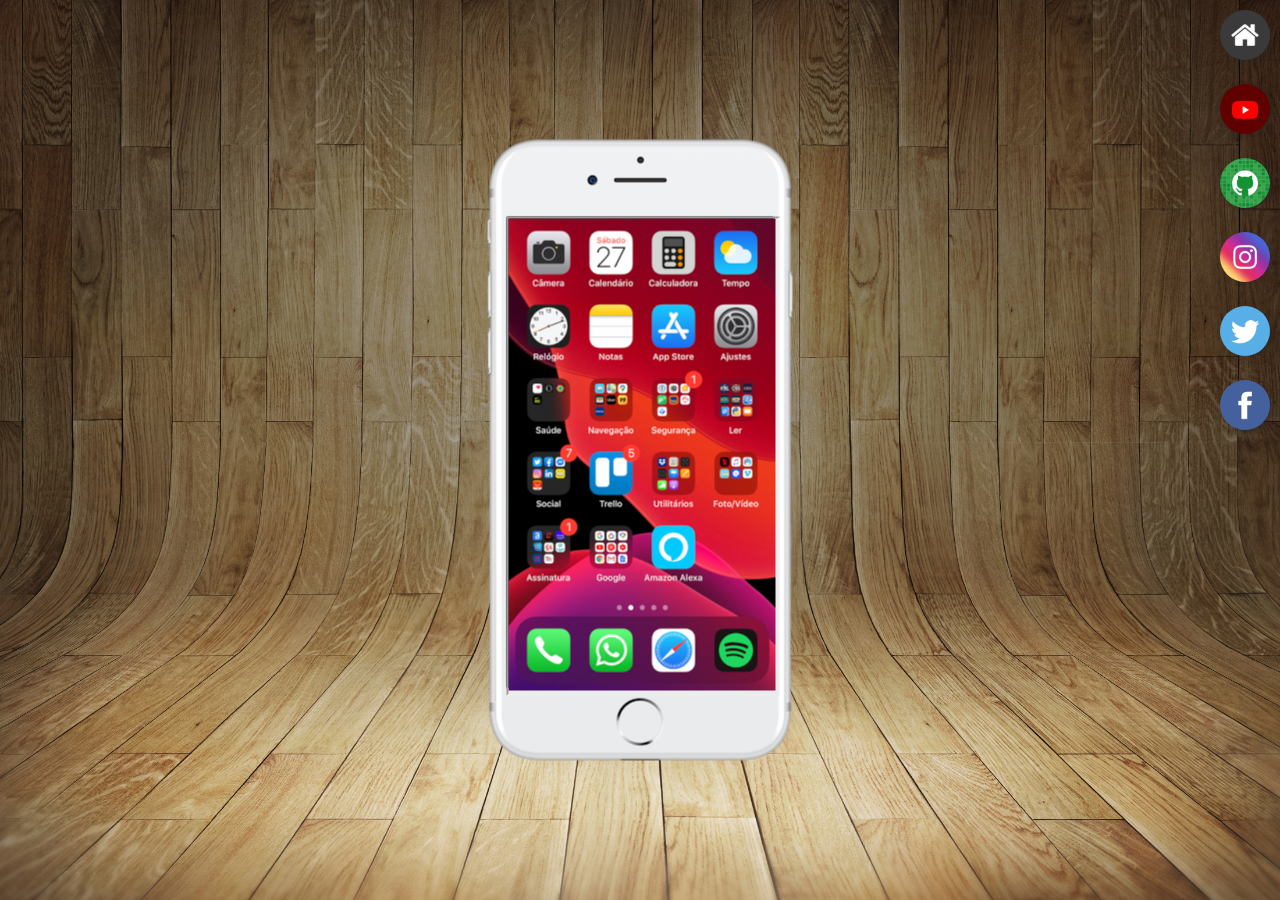
<file: index.html>
<!DOCTYPE html>
<html lang="pt-br">
<head>
    <meta charset="UTF-8">
    <meta name="viewport" content="width=device-width, initial-scale=1.0">
    <title>Projeto rede social</title>
    <link rel="shortcut icon" href="favicon.ico" type="image/x-icon">
    <link rel="stylesheet" href="estilos/style.css">
</head>
<body>
   <main>
    <section id="telefone">
       <iframe src="imagens/tela-home-nova.jpg" name="tela" id="tela"></iframe>
    </section>
    <section id="redes-sociais">
     <a href="imagens/tela-home-nova.jpg" target="tela"><img src="imagens/logo-home.jpg" alt=""></a> <br>
     <a href="youtube.html" target="tela"><img src="imagens/logo-youtube.jpg" alt="Youtube"></a> <br>
     <a href="github.html" target="tela"><img src="imagens/logo-github.jpg" alt=""></a><br>
     <a href="instagram.html" target="tela"><img src="imagens/logo-instagram.jpg" alt=""></a> <br>
     <a href="twitter.html" target="tela"><img src="imagens/logo-twitter.jpg" alt=""></a> <br>
     <a href="facebook.html" target="tela"><img src="imagens/logo-facebook.jpg" alt=""></a>
    </section>  
</main>
</body>
</html>
</file>
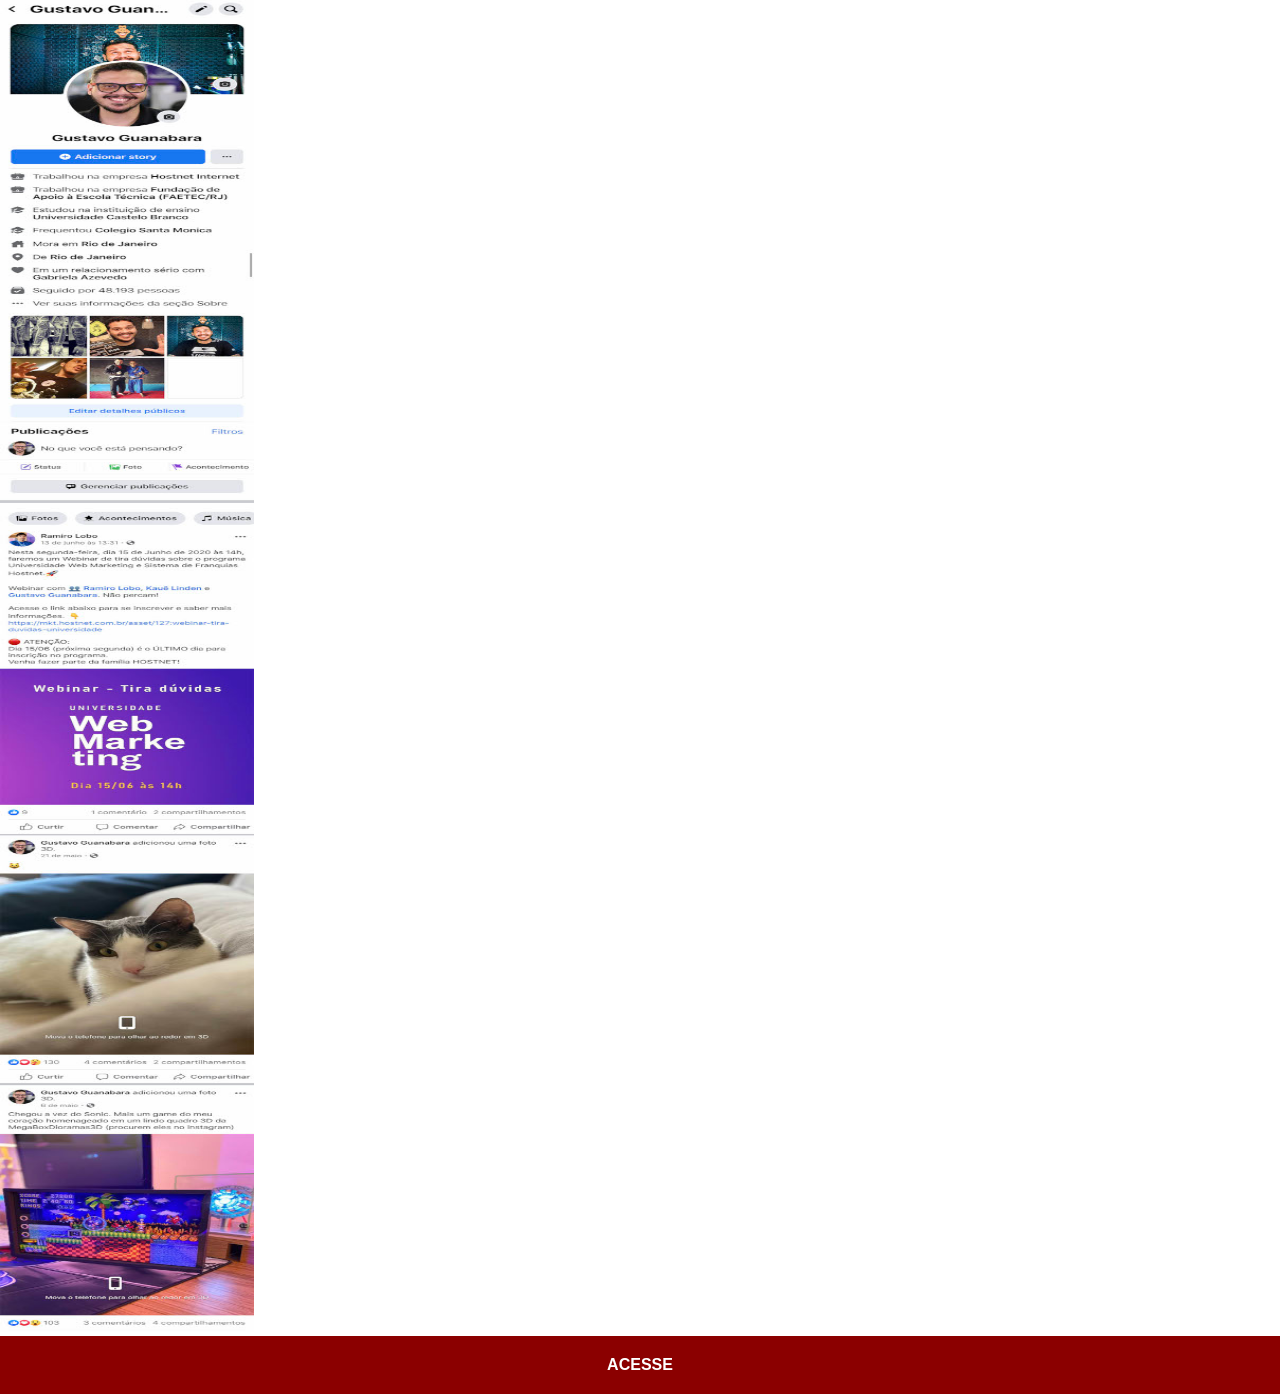
<file: facebook.html>
<!DOCTYPE html>
<html lang="pt-br">
<head>
    <meta charset="UTF-8">
    <meta name="viewport" content="width=device-width, initial-scale=1.0">
    <title>Document</title>
    <link rel="stylesheet" href="estilos/social.css">
    <style>
        img {
            width: 250;
        }
    </style>
</head>
<body>
    <img src="imagens/tela-facebook-nova.jpg" alt="">
    <a href="https://www.facebook.com/comusteambrasil/">ACESSE</a>
</body>
</html>
</file>
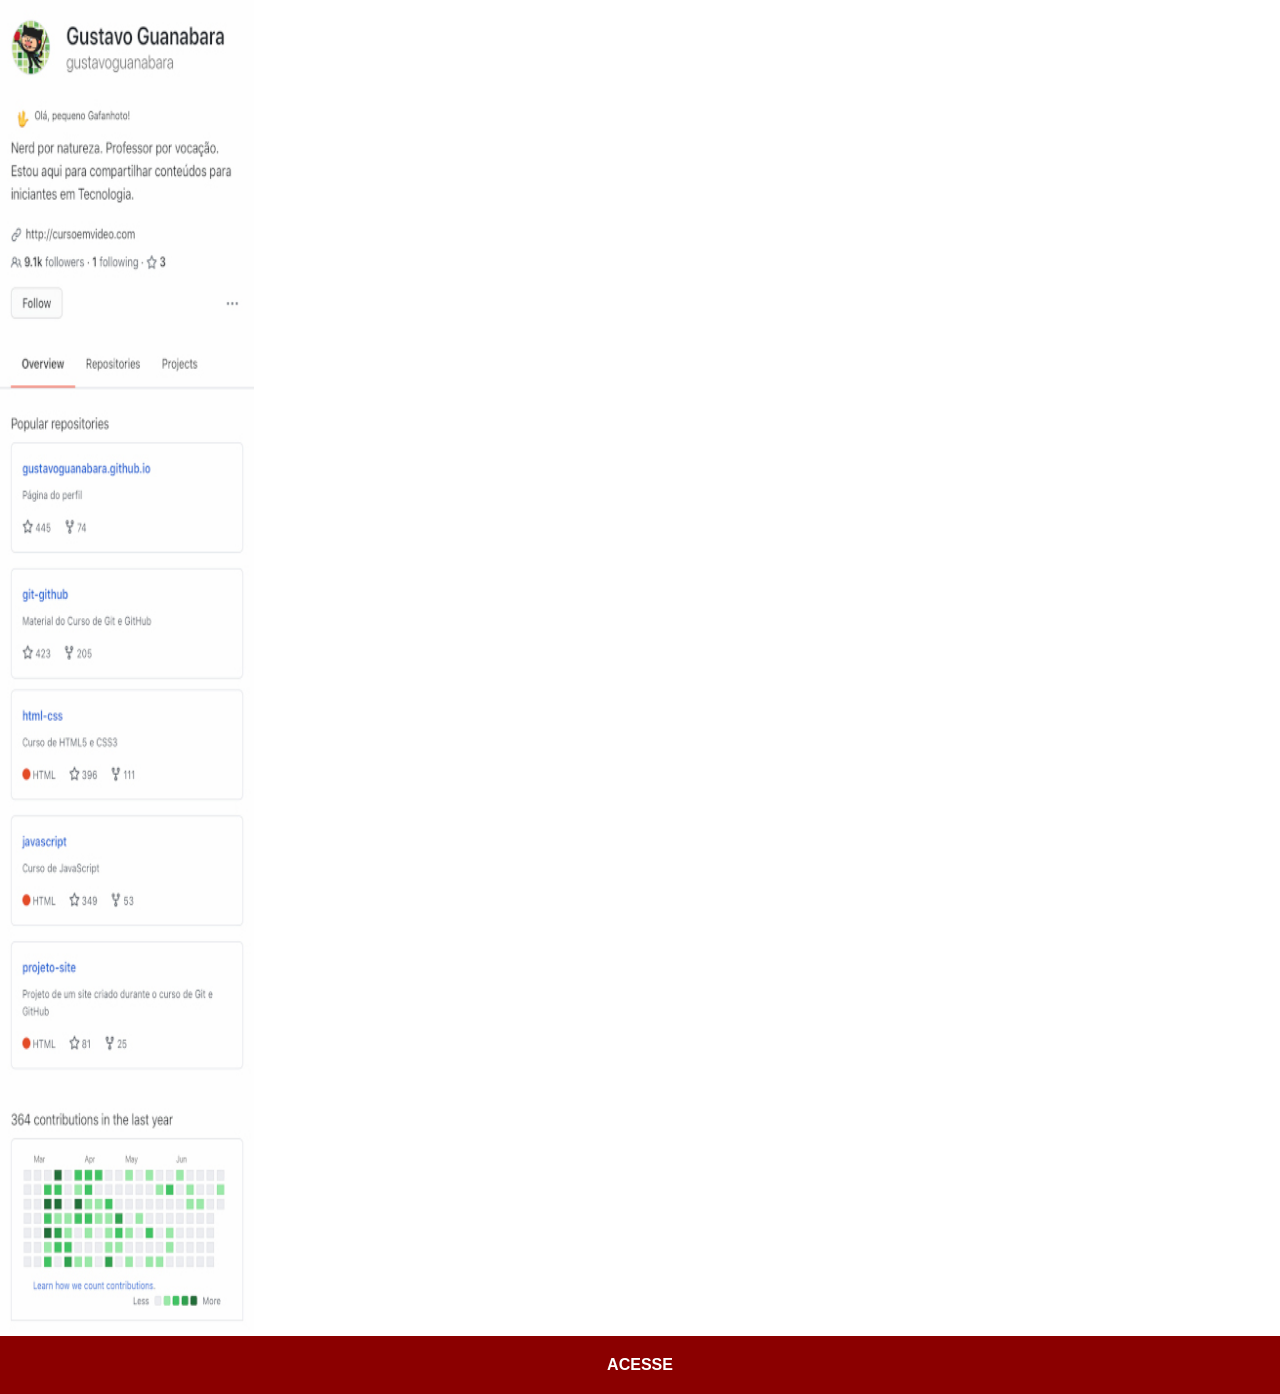
<file: github.html>
<!DOCTYPE html>
<html lang="pt-br">
<head>
    <meta charset="UTF-8">
    <meta name="viewport" content="width=device-width, initial-scale=1.0">
    <title>Github</title>
    <link rel="stylesheet" href="estilos/social.css">
    <style>

         * {
            margin: 0px;
            padding: 0px;
            font-family: Arial, Helvetica, sans-serif;
        }

        img{
            width: 254px;
        }

        a{
            display: block;
            background-color: darkred;
            padding: 20px;
            text-align: center;
            font-weight: bolder;
            text-decoration: none;
            color: white;
        }

        a:hover{
            background-color: rgba(199, 22, 22, 0.692);
        }
    </style>
</head>
<body>
    <img src="imagens/tela-github-nova.jpg" alt="Github">
    <a href="https://github.com/LGA1155dev?tab=repositories">ACESSE</a>
</body>
</html>
</file>
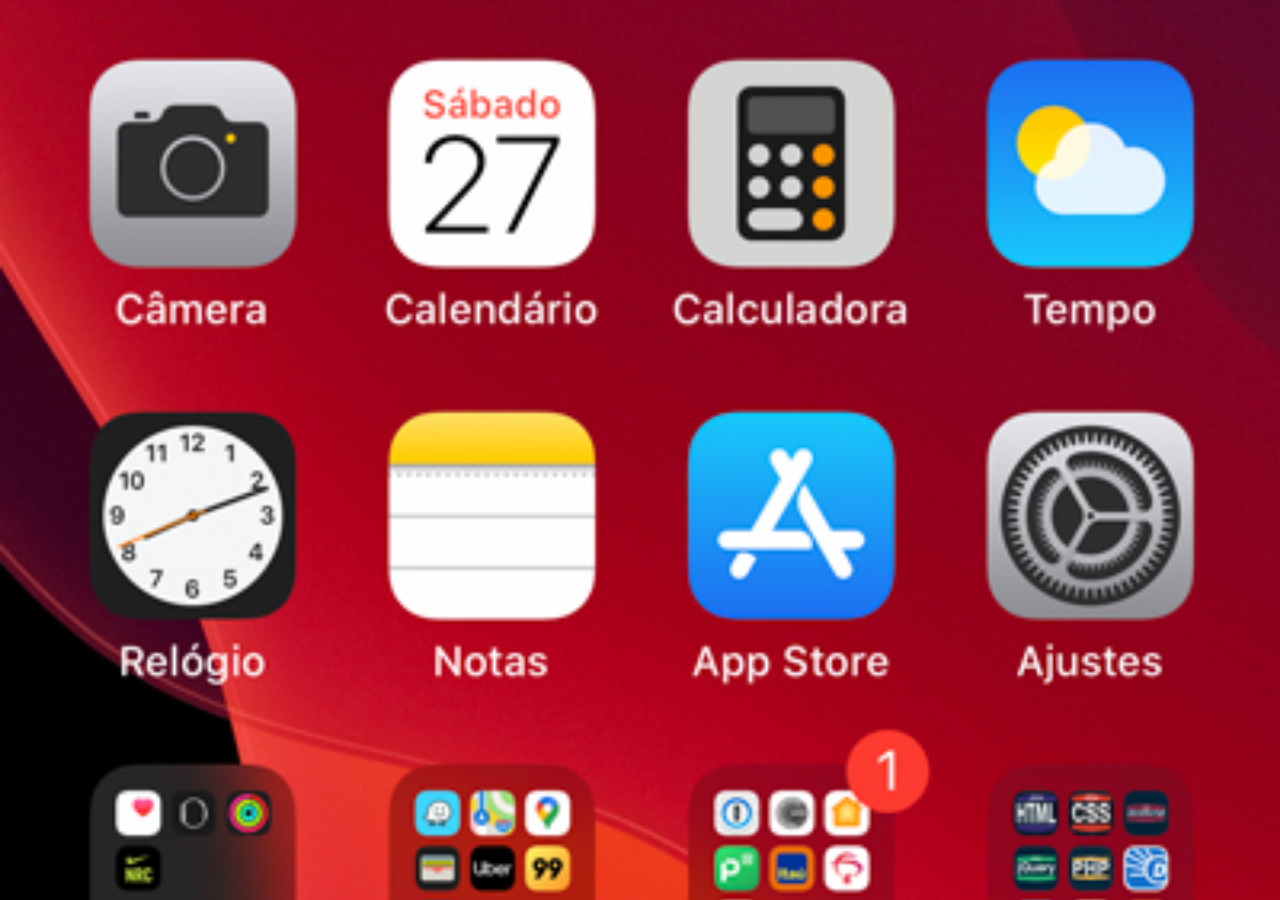
<file: home.html>
<!DOCTYPE html>
<html lang="pt-br">
<head>
    <meta charset="UTF-8">
    <meta name="viewport" content="width=device-width, initial-scale=1.0">
    <title>Home</title>
</head>

<style>
* {
    margin: 0px;
    padding: 0px;
}

body{
    width: 100vw;
    height: 100vh;
    background: url('imagens/tela-home.jpg') no-repeat top center;

    background-size: cover;
}

</style>
<body>
    
</body>
</html>
</file>
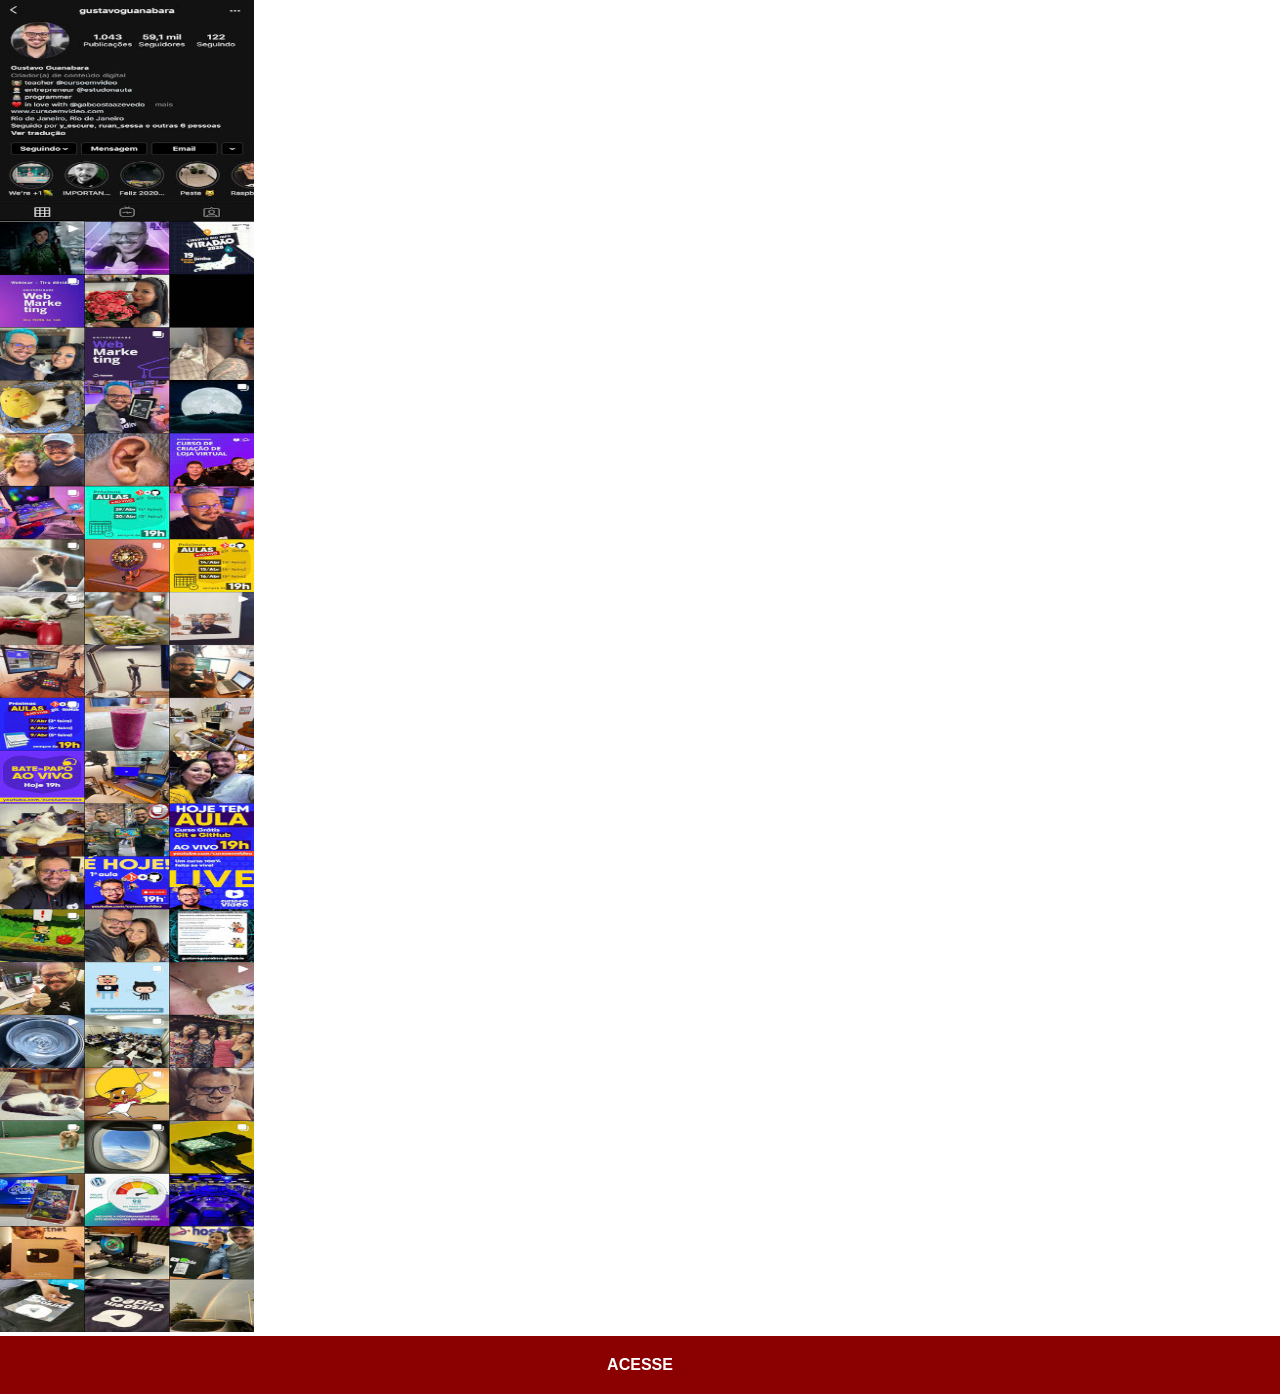
<file: instagram.html>
<!DOCTYPE html>
<html lang="en">
<head>
    <meta charset="UTF-8">
    <meta name="viewport" content="width=device-width, initial-scale=1.0">
    <title>Document</title>
    <link rel="stylesheet" href="estilos/social.css">
    <style>

        a{
            background-color: darkred;
        }
    </style>
</head>
<body>
    <img src="imagens/tela-instagram-nova.jpg" alt="">
    <a href="https://www.instagram.com/_risemode_/">ACESSE</a>
</body>
</html>
</file>
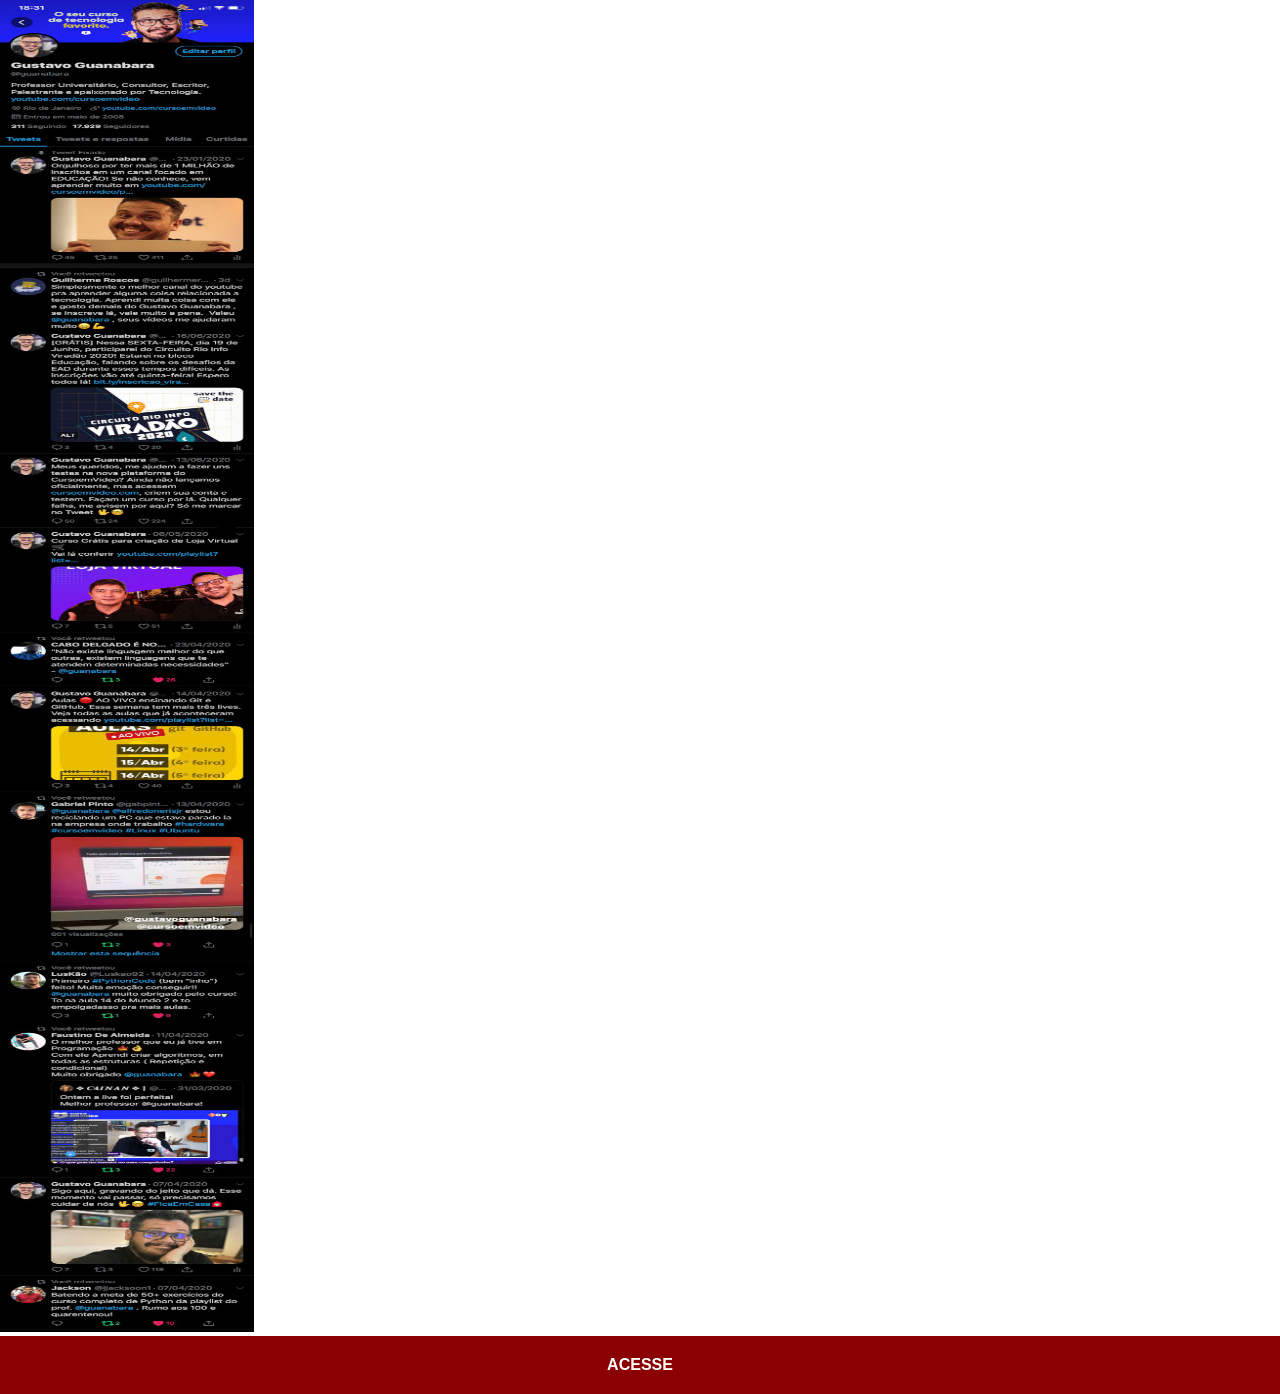
<file: twitter.html>
<!DOCTYPE html>
<html lang="pt-br">
<head>
    <meta charset="UTF-8">
    <meta name="viewport" content="width=device-width, initial-scale=1.0">
    <title>Document</title>
    <link rel="stylesheet" href="estilos/social.css">
    <style>
        img{
            width: 254px;
            height: 1332;
        }
    </style>
</head>
<body>
    <img src="imagens/tela-twitter-nova.jpg" alt="">
    <a href="https://x.com/RockstarGames/">ACESSE</a>
</body>
</html>
</file>
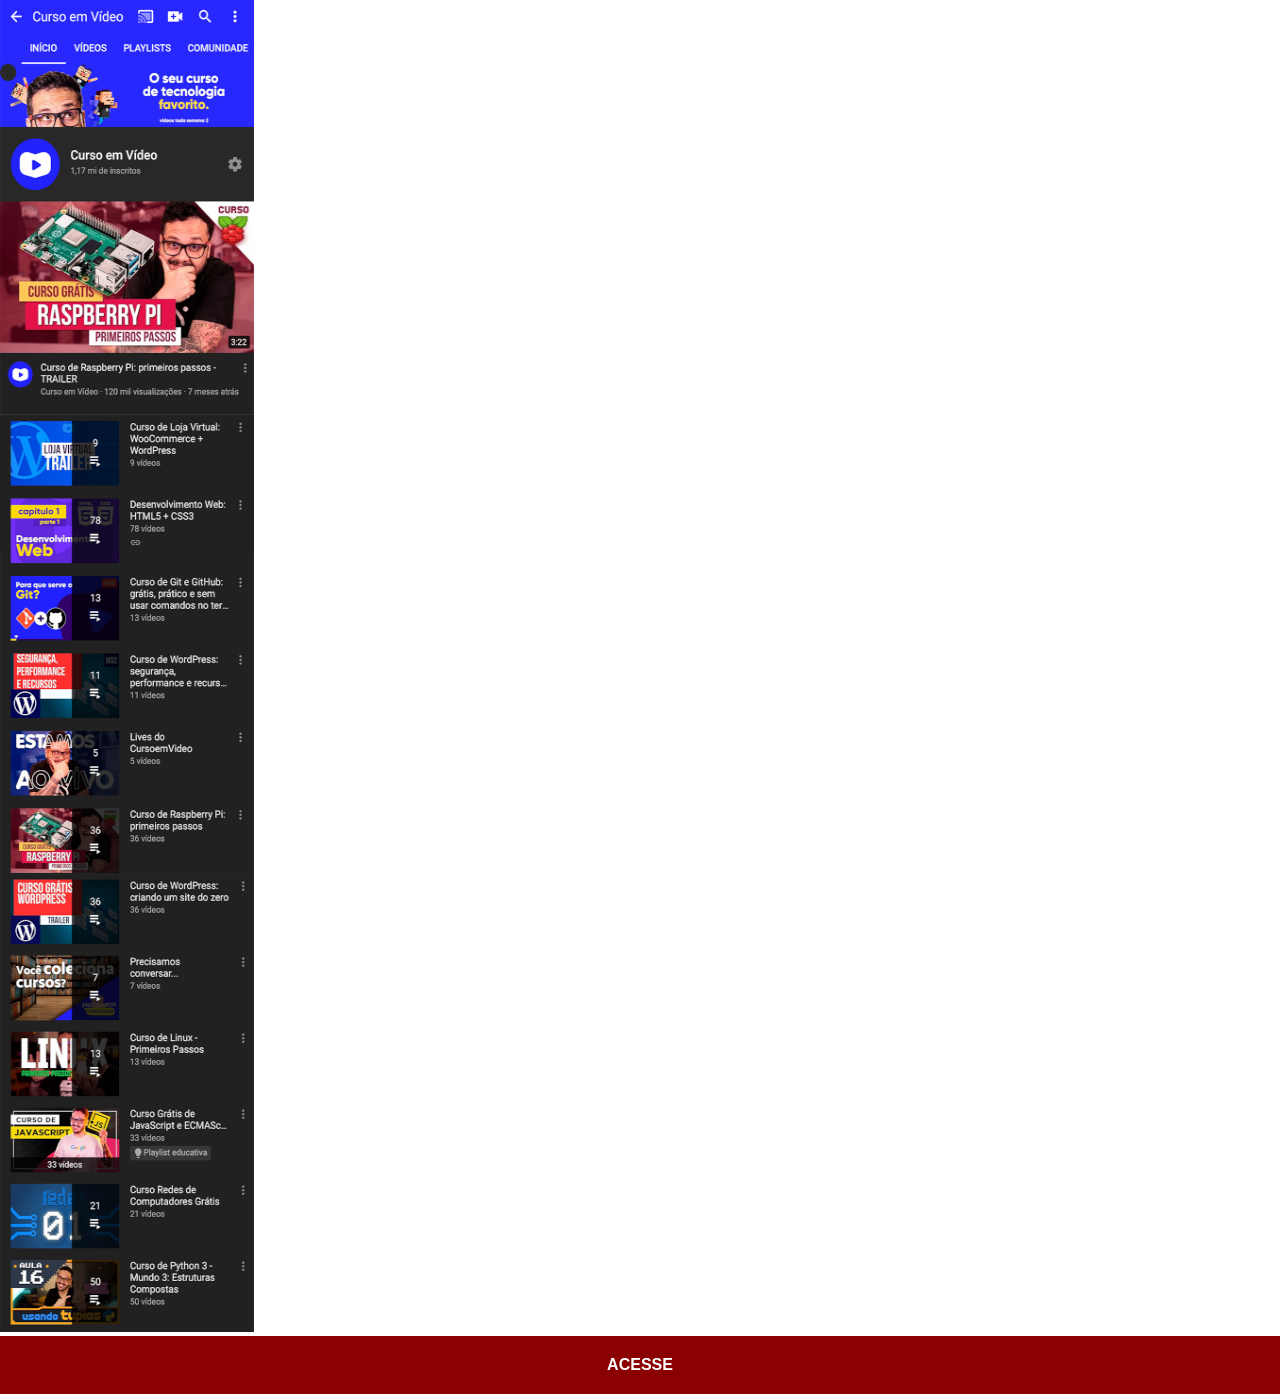
<file: youtube.html>
<!DOCTYPE html>
<html lang="pt-br">
<head>
    <meta charset="UTF-8">
    <meta name="viewport" content="width=device-width, initial-scale=1.0">
    <title>Youtube</title>
    <link rel="stylesheet" href="estilos/social.css">

</head>
<body>
    <img src="imagens/tela-youtube-nova.png" alt="Youtube">
    <a href="https://www.youtube.com/@1155doET/streams" target="_blank">ACESSE</a>
</body>
</html>
</file>
<file: estilos/style.css>
@charset "UTF-8";

 * {
    margin: 0px;
    padding: 0px;
    font-family: Arial, Helvetica, sans-serif;
 }

 html, body{
    height: 100vh;
    width: 100vw;
    background: url('../imagens/fundo-madeira.jpg') no-repeat top center;
    background-size: cover;
    background-attachment: fixed;
 }

 main {
   height: 100vh;
 }

 section#telefone{
    position: absolute;
    top: 50%;
    left: 50%;
    transform: translate(-50%, -50%);
    height: 627px;
    width: 311px; 

    background: url('../imagens/frame-iphone.png') no-repeat;
 }

 iframe#tela {
   position: relative;
   top: 80px;
   left: 22px;
   width: 269px;
   height: 475px;
 
 }

 section#redes-sociais{
   text-align: right;
 }

section#redes-sociais img{
   width: 50px;
   margin: 10px;
   border-radius: 50%;
   box-shadow: 2px 2px 5px rgba(37, 37, 37, 0.452);
   box-sizing: border-box;
}

section#redes-sociais img:hover{
   border: 2px solid rgba(201, 200, 200, 0.281);
   transform: translate(-3px, -3px);
   box-shadow: 5px 5px 10px black;
   transition: transform 0.5s, border 0.6s;
}
</file>
<file: estilos/social.css>
@charset "UTF-8";

         * {
            margin: 0px;
            padding: 0px;
            font-family: Arial, Helvetica, sans-serif;
        }

        img{
            height: 1332px;
            width: 254px;

        }

        a{
            display: block;
            background-color: darkred;
            padding: 20px;
            text-align: center;
            font-weight: bolder;
            text-decoration: none;
            color: white;
        }

        a:hover{
            background-color: rgba(199, 22, 22, 0.692);
        }
</file>
